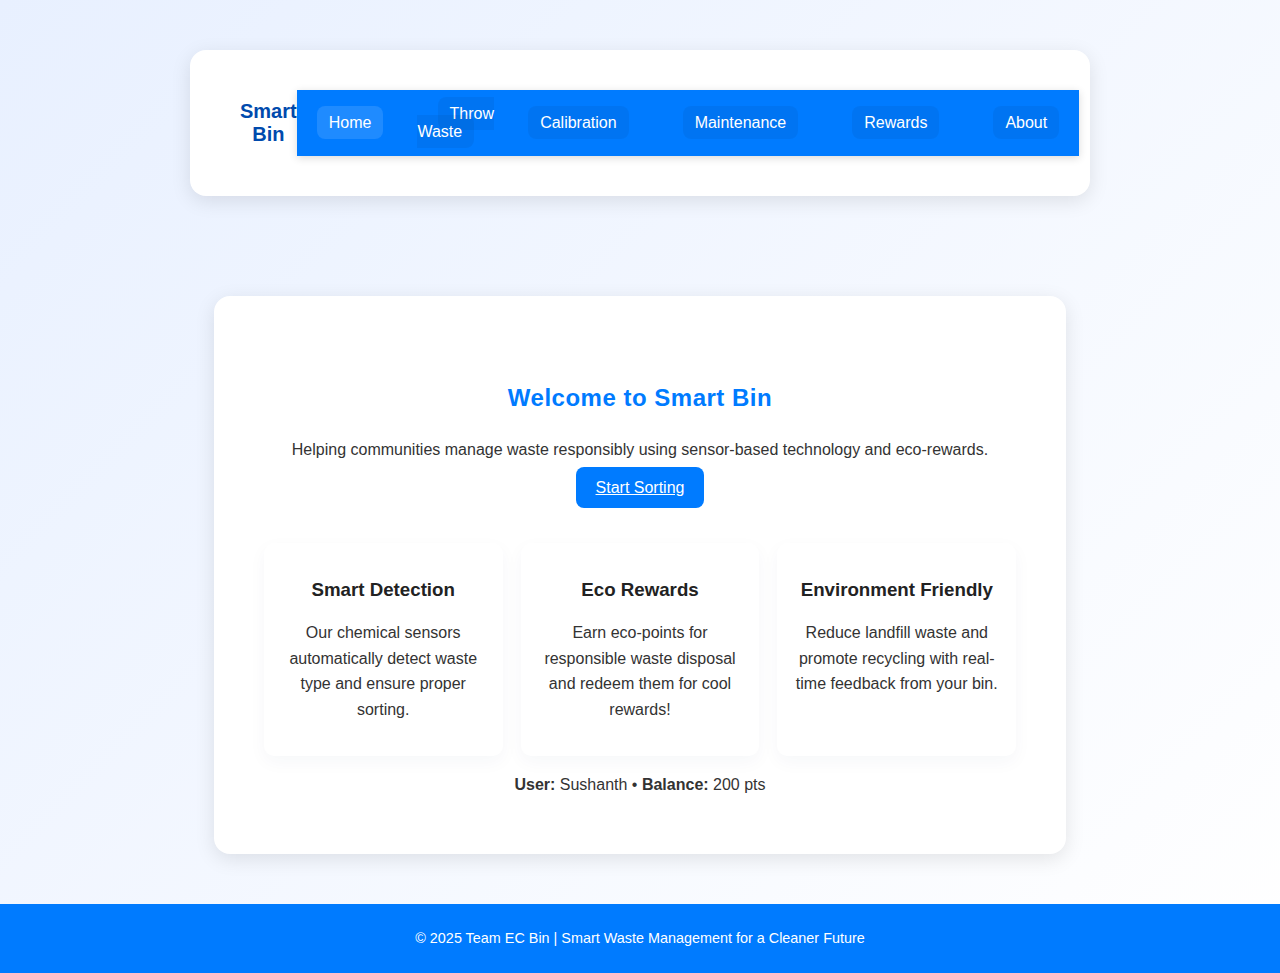
<file: index.html>
<!-- =============================
     SMART BIN WEBSITE - INDEX
     ============================= -->
<!DOCTYPE html>
<html lang="en">
<head>
    <meta charset="UTF-8">
    <meta name="viewport" content="width=device-width, initial-scale=1.0">
    <title>Smart Bin - Home</title>
    <link rel="stylesheet" href="style.css">
    <script defer src="script.js"></script>
</head>
<body>
    <header class="site-header">
        <div class="container header-inner">
            <a class="logo" href="index.html">Smart Bin</a>
            <nav class="navbar" aria-label="Main navigation">
                <ul>
                    <li><a href="index.html">Home</a></li>
                    <li><a href="throw.html">Throw Waste</a></li>
                    <li><a href="calibration.html">Calibration</a></li>
                    <li><a href="maintenance.html">Maintenance</a></li>
                    <li><a href="rewards.html">Rewards</a></li>
                    <li><a href="about.html">About</a></li>
                </ul>
            </nav>
        </div>
    </header>

    <main class="container">
        <section class="hero">
            <h2>Welcome to Smart Bin</h2>
            <p>Helping communities manage waste responsibly using sensor-based technology and eco-rewards.</p>
            <a href="throw.html" class="btn">Start Sorting</a>
        </section>

        <section class="features">
            <div class="card">
                <h3>Smart Detection</h3>
                <p>Our chemical sensors automatically detect waste type and ensure proper sorting.</p>
            </div>
            <div class="card">
                <h3>Eco Rewards</h3>
                <p>Earn eco-points for responsible waste disposal and redeem them for cool rewards!</p>
            </div>
            <div class="card">
                <h3>Environment Friendly</h3>
                <p>Reduce landfill waste and promote recycling with real-time feedback from your bin.</p>
            </div>
        </section>
        <section class="status-quick">
            <p><strong>User:</strong> <span id="home-username">Guest</span> • <strong>Balance:</strong> <span id="home-balance">0</span> pts</p>
        </section>
    </main>

    <footer>
        <p>&copy; 2025 Team EC Bin | Smart Waste Management for a Cleaner Future</p>
    </footer>
</body>
</html>

<!-- Repeat this header/footer layout for throw.html, calibration.html, maintenance.html, rewards.html, and about.html -->
</file>
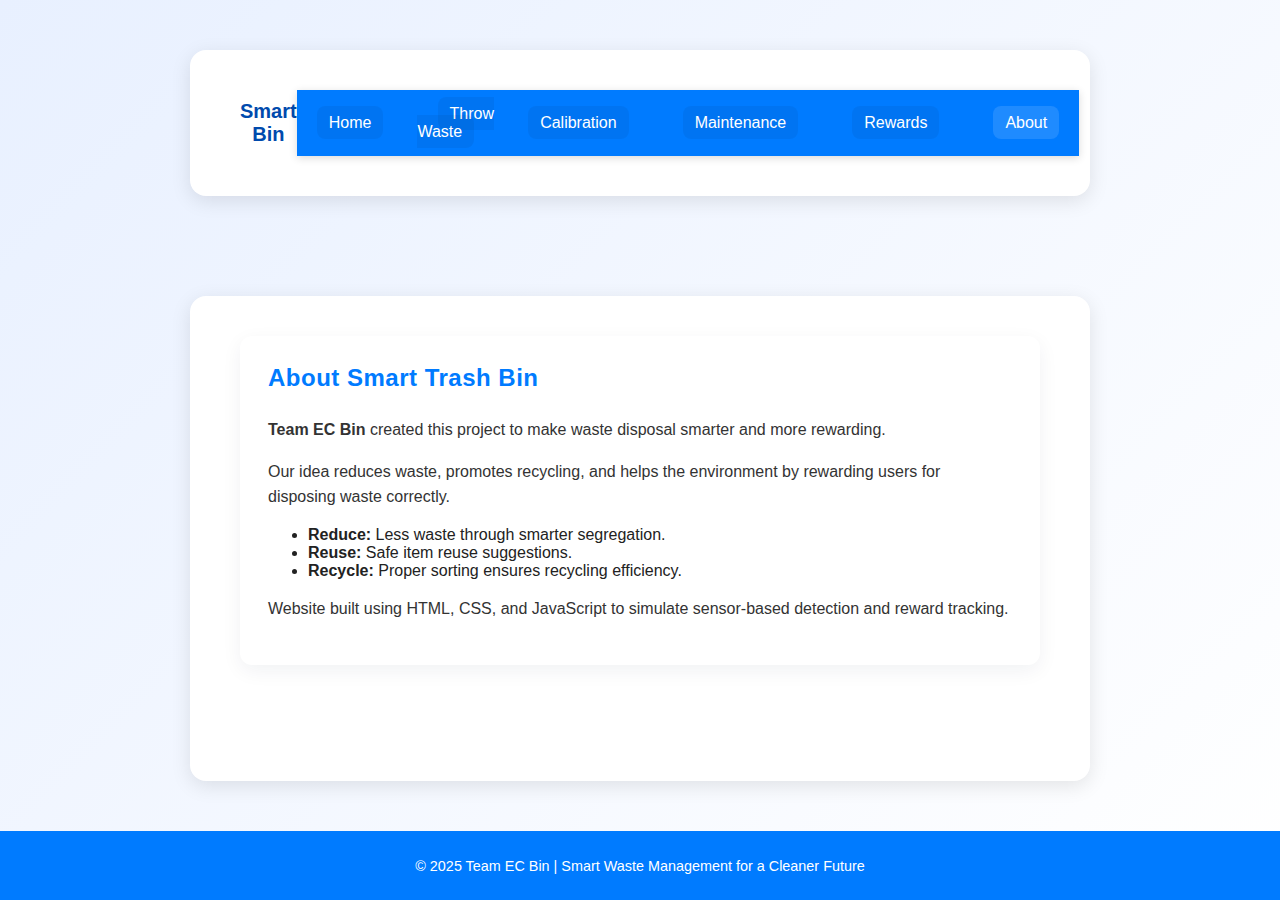
<file: about.html>
<!DOCTYPE html>
<html lang="en">
  <head>
    <meta charset="UTF-8">
    <meta name="viewport" content="width=device-width, initial-scale=1.0">
    <title>About | Smart Bin</title>
    <link rel="stylesheet" href="style.css">
    <script defer src="script.js"></script>
  </head>
  <body>
  <header class="site-header">
    <div class="container header-inner">
      <a class="logo" href="index.html">Smart Bin</a>
      <nav class="navbar" aria-label="Main navigation">
        <ul>
          <li><a href="index.html">Home</a></li>
          <li><a href="throw.html">Throw Waste</a></li>
          <li><a href="calibration.html">Calibration</a></li>
          <li><a href="maintenance.html">Maintenance</a></li>
          <li><a href="rewards.html">Rewards</a></li>
          <li><a href="about.html">About</a></li>
        </ul>
      </nav>
    </div>
  </header>

  <main class="container">
    <section class="content-card">
      <h2>About Smart Trash Bin</h2>
      <p><b>Team EC Bin</b> created this project to make waste disposal smarter and more rewarding.</p>
      <p>Our idea reduces waste, promotes recycling, and helps the environment by rewarding users for disposing waste correctly.</p>
      <ul>
        <li><b>Reduce:</b> Less waste through smarter segregation.</li>
        <li><b>Reuse:</b> Safe item reuse suggestions.</li>
        <li><b>Recycle:</b> Proper sorting ensures recycling efficiency.</li>
      </ul>
      <p>Website built using HTML, CSS, and JavaScript to simulate sensor-based detection and reward tracking.</p>
    </section>
  </main>

  <footer>
    <p>&copy; 2025 Team EC Bin | Smart Waste Management for a Cleaner Future</p>
  </footer>
  </body>
  </html>
</file>
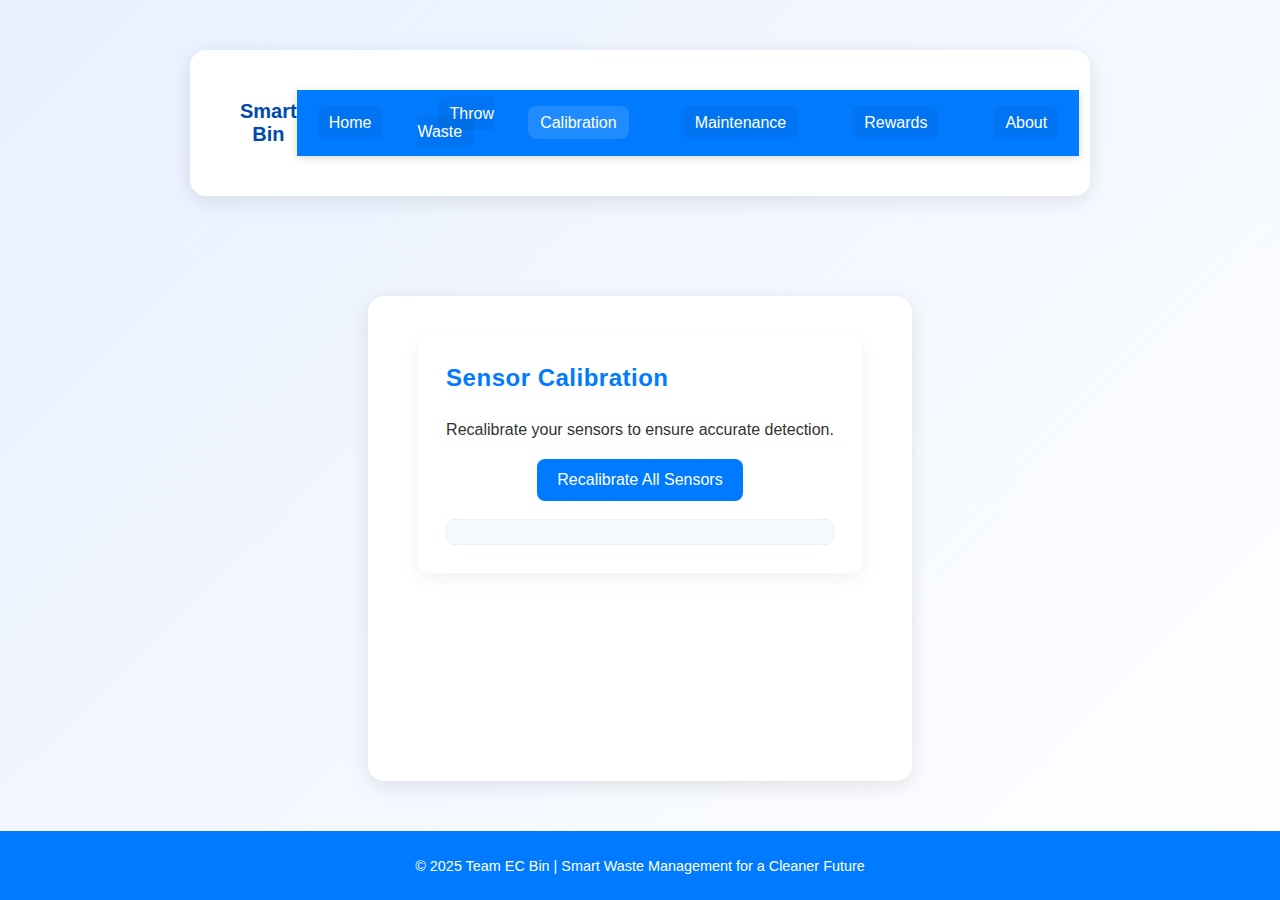
<file: calibration.html>
<!DOCTYPE html>
<html lang="en">
  <head>
    <meta charset="UTF-8">
    <meta name="viewport" content="width=device-width, initial-scale=1.0">
    <title>Calibration | Smart Bin</title>
    <link rel="stylesheet" href="style.css">
    <script defer src="script.js"></script>
  </head>
  <body>
  <header class="site-header">
    <div class="container header-inner">
      <a class="logo" href="index.html">Smart Bin</a>
      <nav class="navbar" aria-label="Main navigation">
        <ul>
          <li><a href="index.html">Home</a></li>
          <li><a href="throw.html">Throw Waste</a></li>
          <li><a href="calibration.html">Calibration</a></li>
          <li><a href="maintenance.html">Maintenance</a></li>
          <li><a href="rewards.html">Rewards</a></li>
          <li><a href="about.html">About</a></li>
        </ul>
      </nav>
    </div>
  </header>

  <main class="container">
    <section class="content-card">
      <h2>Sensor Calibration</h2>
      <p>Recalibrate your sensors to ensure accurate detection.</p>
      <div class="button-group">
        <button id="calibrateBtn" class="btn">Recalibrate All Sensors</button>
      </div>
      <div id="calibrationResult" class="result" aria-live="polite"></div>
    </section>
  </main>

  <footer>
    <p>&copy; 2025 Team EC Bin | Smart Waste Management for a Cleaner Future</p>
  </footer>
  </body>
  </html>
</file>
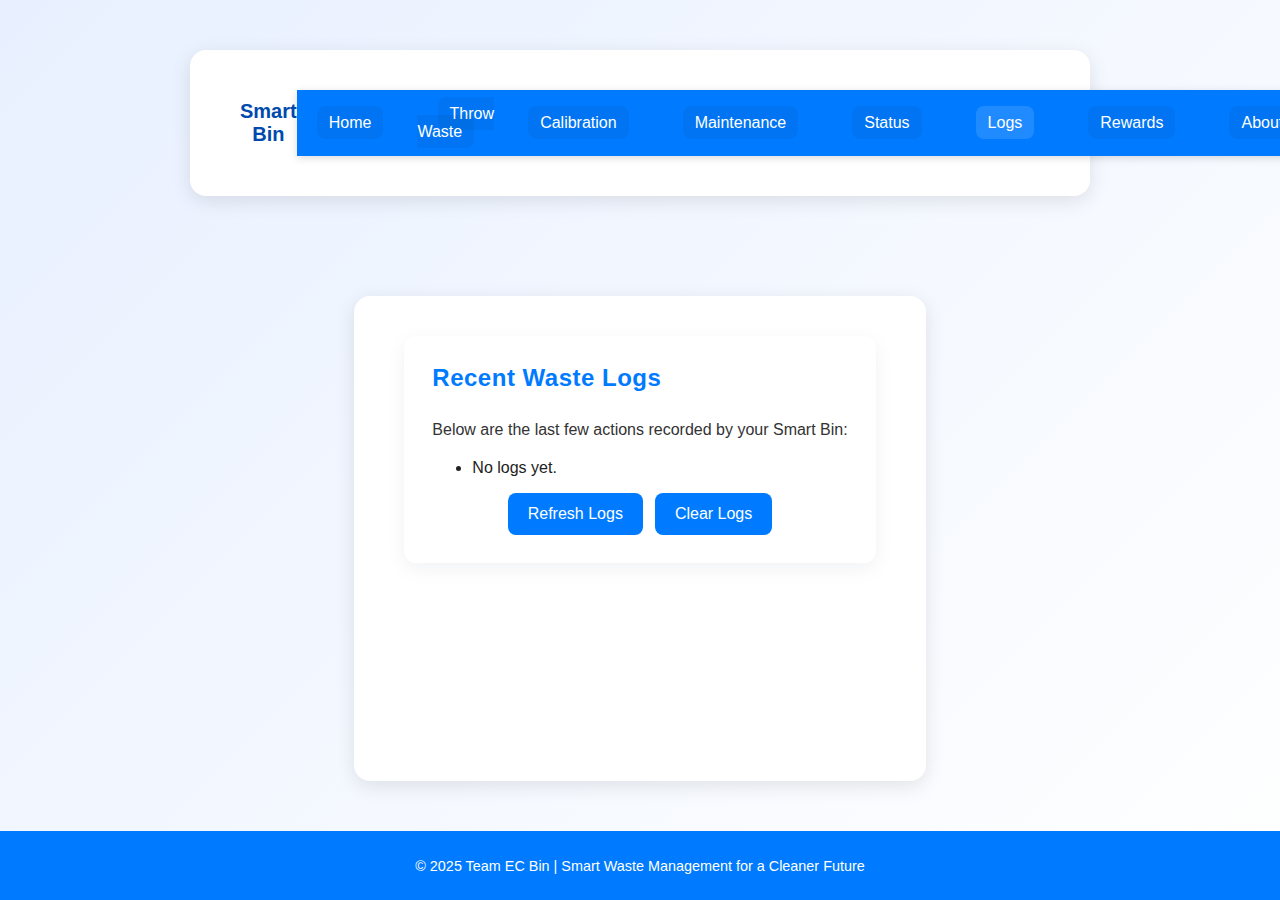
<file: logs.html>
<!DOCTYPE html>
<html lang="en">
  <head>
    <meta charset="UTF-8">
    <meta name="viewport" content="width=device-width, initial-scale=1.0">
    <title>Logs | Smart Bin</title>
    <link rel="stylesheet" href="style.css">
    <script defer src="script.js"></script>
  </head>
  <body>
  <header class="site-header">
    <div class="container header-inner">
      <a class="logo" href="index.html">Smart Bin</a>
      <nav class="navbar" aria-label="Main navigation">
        <ul>
          <li><a href="index.html">Home</a></li>
          <li><a href="throw.html">Throw Waste</a></li>
          <li><a href="calibration.html">Calibration</a></li>
          <li><a href="maintenance.html">Maintenance</a></li>
          <li><a href="status.html">Status</a></li>
          <li><a href="logs.html">Logs</a></li>
          <li><a href="rewards.html">Rewards</a></li>
          <li><a href="about.html">About</a></li>
        </ul>
      </nav>
    </div>
  </header>

  <main class="container">
    <section class="content-card">
      <h2>Recent Waste Logs</h2>
      <p>Below are the last few actions recorded by your Smart Bin:</p>
      <ul id="logList" class="result-list" aria-live="polite"></ul>
      <div class="button-row">
        <button id="refreshLogsBtn" class="btn">Refresh Logs</button>
        <button id="clearLogsBtn" class="btn">Clear Logs</button>
      </div>
    </section>
  </main>

  <footer>
    <p>&copy; 2025 Team EC Bin | Smart Waste Management for a Cleaner Future</p>
  </footer>
  </body>
  </html>
</file>
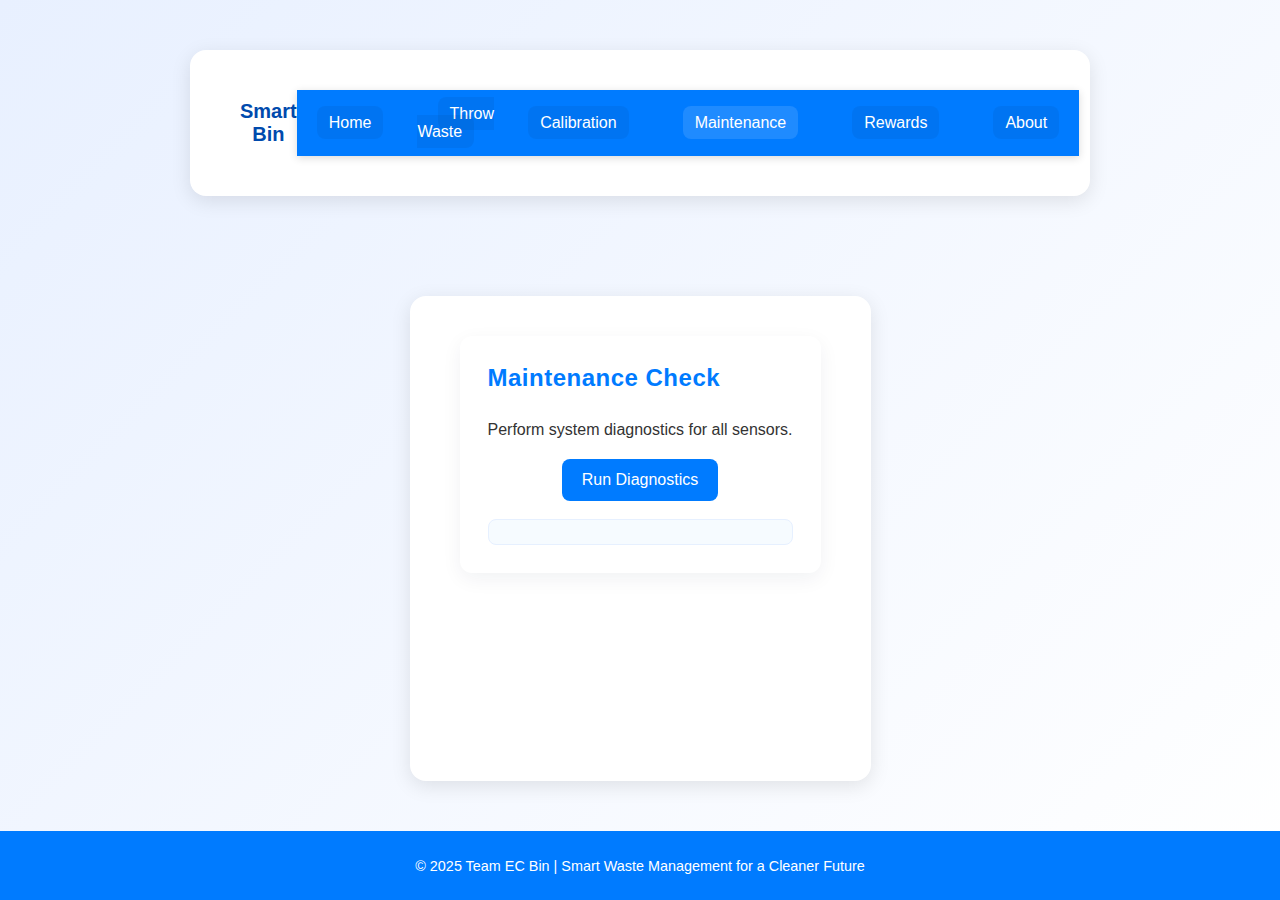
<file: maintenance.html>
<!DOCTYPE html>
<html lang="en">
  <head>
    <meta charset="UTF-8">
    <meta name="viewport" content="width=device-width, initial-scale=1.0">
    <title>Maintenance | Smart Bin</title>
    <link rel="stylesheet" href="style.css">
    <script defer src="script.js"></script>
  </head>
  <body>
  <header class="site-header">
    <div class="container header-inner">
      <a class="logo" href="index.html">Smart Bin</a>
      <nav class="navbar" aria-label="Main navigation">
        <ul>
          <li><a href="index.html">Home</a></li>
          <li><a href="throw.html">Throw Waste</a></li>
          <li><a href="calibration.html">Calibration</a></li>
          <li><a href="maintenance.html">Maintenance</a></li>
          <li><a href="rewards.html">Rewards</a></li>
          <li><a href="about.html">About</a></li>
        </ul>
      </nav>
    </div>
  </header>

  <main class="container">
    <section class="content-card">
      <h2>Maintenance Check</h2>
      <p>Perform system diagnostics for all sensors.</p>
      <div class="button-group">
        <button id="runDiagnostics" class="btn">Run Diagnostics</button>
      </div>
      <div id="maintenanceOutput" class="result" aria-live="polite"></div>
    </section>
  </main>

  <footer>
    <p>&copy; 2025 Team EC Bin | Smart Waste Management for a Cleaner Future</p>
  </footer>
  </body>
  </html>
</file>
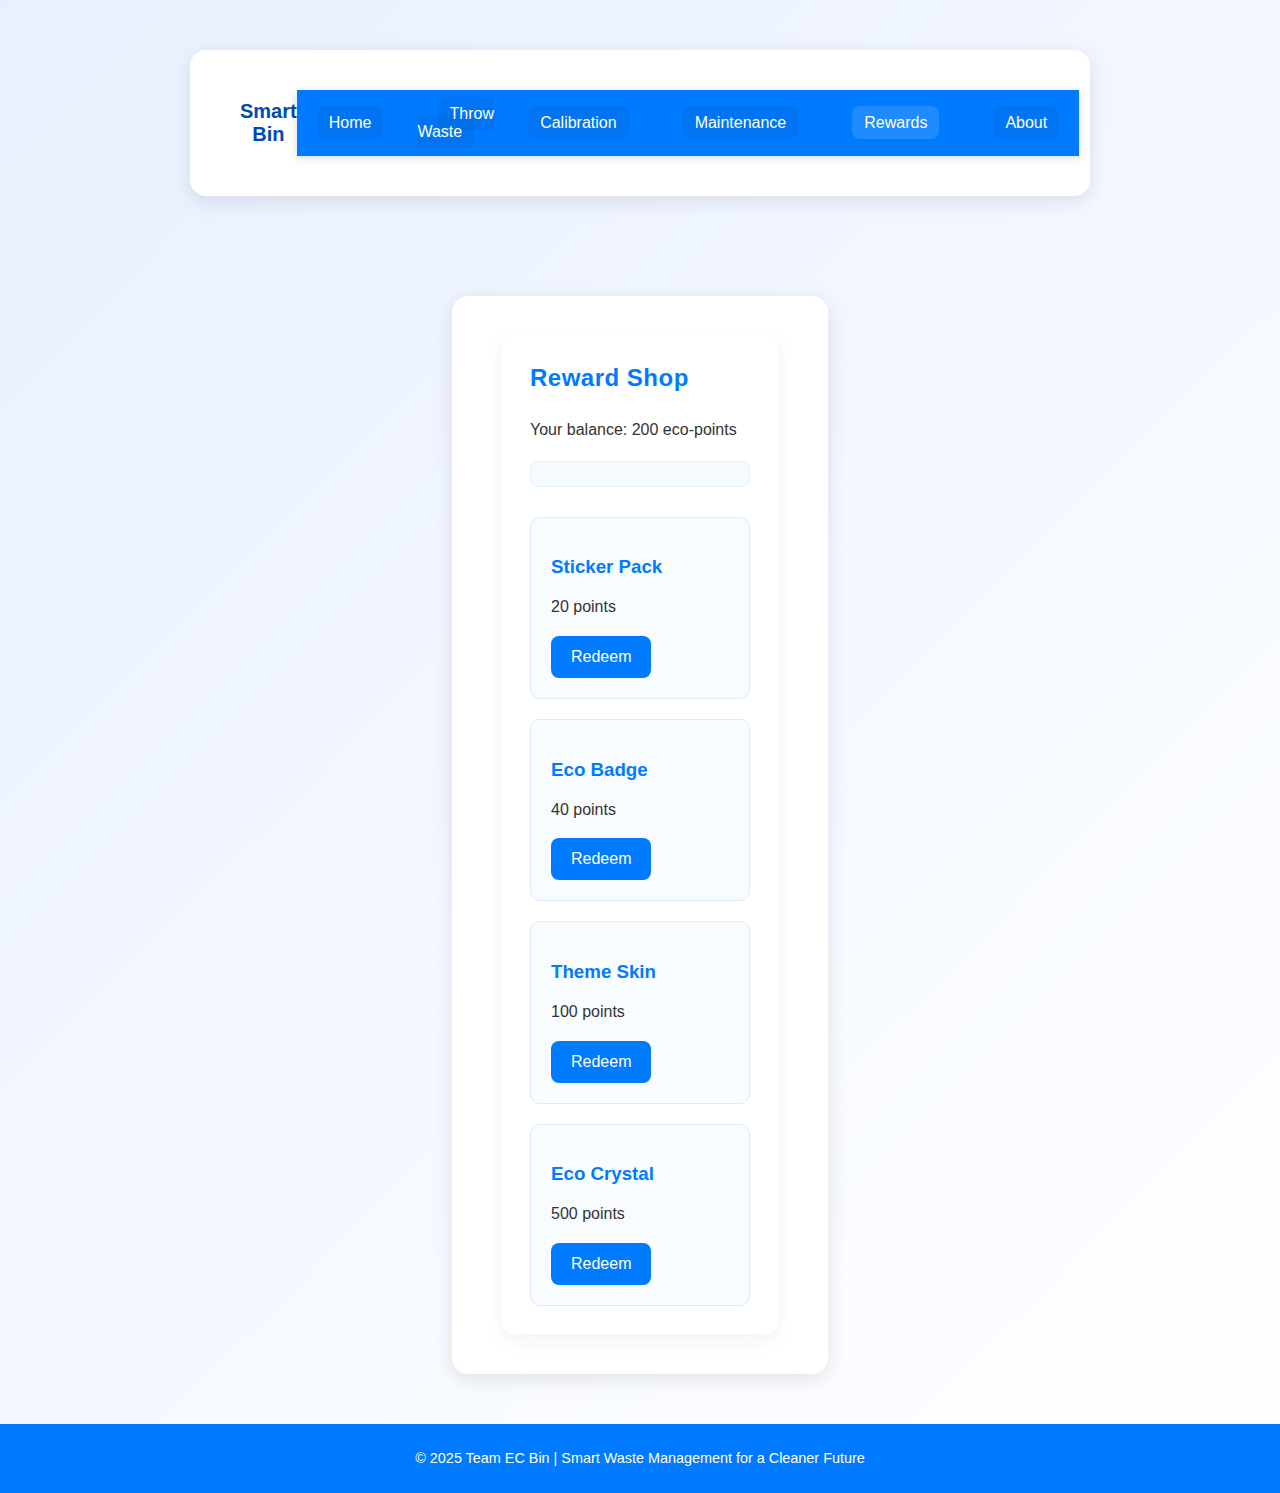
<file: rewards.html>
<!DOCTYPE html>
<html lang="en">
  <head>
    <meta charset="UTF-8">
    <meta name="viewport" content="width=device-width, initial-scale=1.0">
    <title>Rewards | Smart Bin</title>
    <link rel="stylesheet" href="style.css">
    <script defer src="script.js"></script>
  </head>
  <body>
  <header class="site-header">
    <div class="container header-inner">
      <a class="logo" href="index.html">Smart Bin</a>
      <nav class="navbar" aria-label="Main navigation">
        <ul>
          <li><a href="index.html">Home</a></li>
          <li><a href="throw.html">Throw Waste</a></li>
          <li><a href="calibration.html">Calibration</a></li>
          <li><a href="maintenance.html">Maintenance</a></li>
          <li><a href="rewards.html">Rewards</a></li>
          <li><a href="about.html">About</a></li>
        </ul>
      </nav>
    </div>
  </header>

  <main class="container">
    <section class="content-card">
      <h2>Reward Shop</h2>
      <p>Your balance: <span id="userBalance">0</span> eco-points</p>
      <div id="purchaseMessage" class="result" aria-live="polite"></div>
      <div class="rewards-grid">
        <div class="reward-card">
          <h3>Sticker Pack</h3>
          <p>20 points</p>
          <button class="buyBtn" data-item="Sticker Pack" data-cost="20">Redeem</button>
        </div>
        <div class="reward-card">
          <h3>Eco Badge</h3>
          <p>40 points</p>
          <button class="buyBtn" data-item="Eco Badge" data-cost="40">Redeem</button>
        </div>
        <div class="reward-card">
          <h3>Theme Skin</h3>
          <p>100 points</p>
          <button class="buyBtn" data-item="Theme Skin" data-cost="100">Redeem</button>
        </div>
        <div class="reward-card">
          <h3>Eco Crystal</h3>
          <p>500 points</p>
          <button class="buyBtn" data-item="Eco Crystal" data-cost="500">Redeem</button>
        </div>
      </div>
    </section>
  </main>

  <footer>
    <p>&copy; 2025 Team EC Bin | Smart Waste Management for a Cleaner Future</p>
  </footer>
  </body>
  </html>
</file>
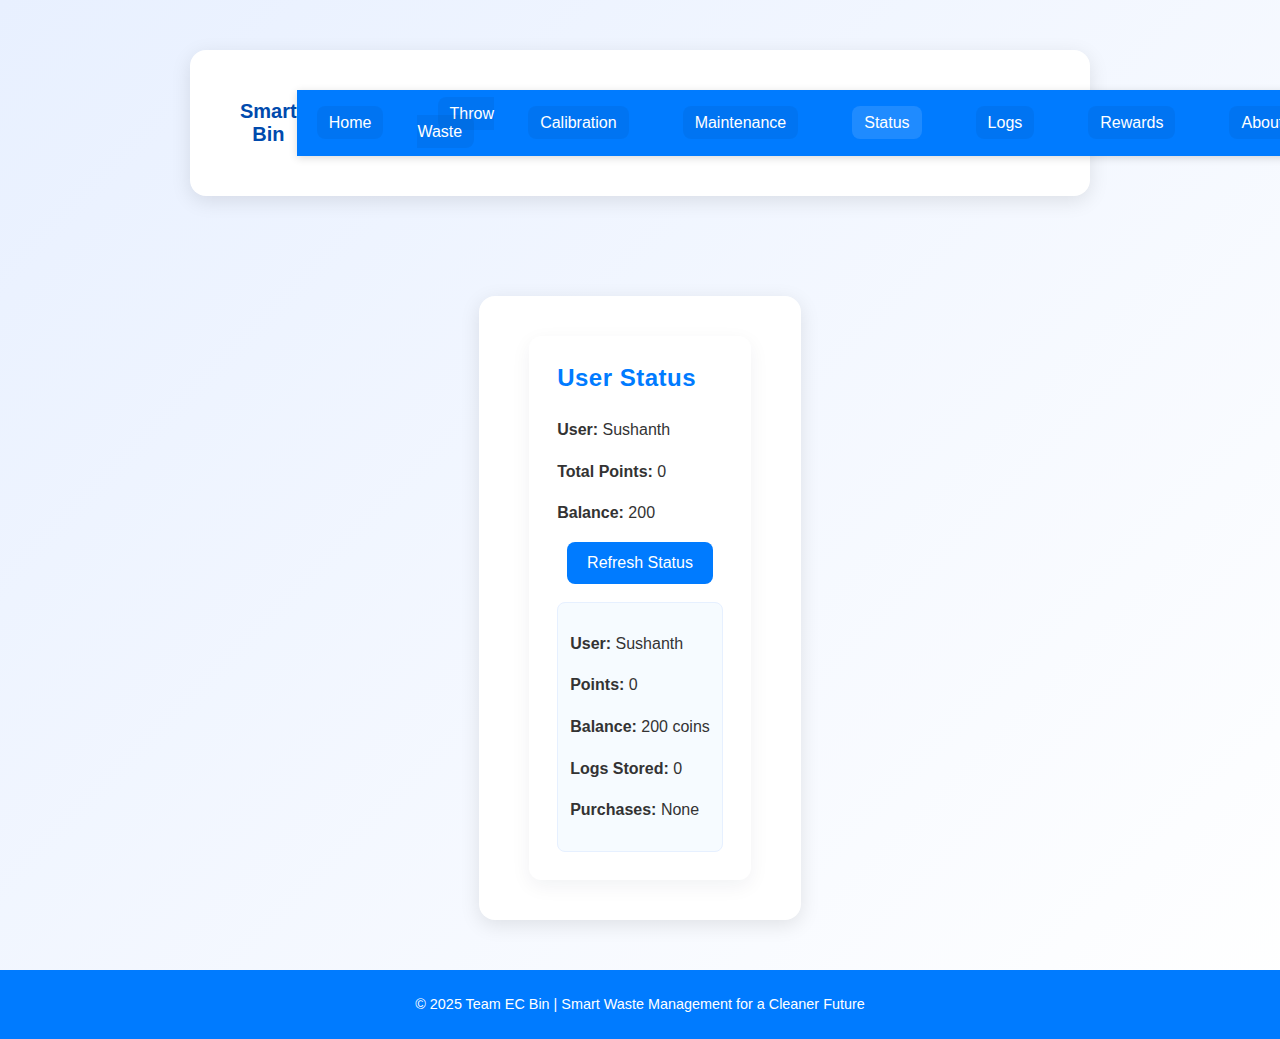
<file: status.html>
<!DOCTYPE html>
<html lang="en">
  <head>
    <meta charset="UTF-8">
    <meta name="viewport" content="width=device-width, initial-scale=1.0">
    <title>Status | Smart Bin</title>
    <link rel="stylesheet" href="style.css">
    <script defer src="script.js"></script>
  </head>
  <body>
  <header class="site-header">
    <div class="container header-inner">
      <a class="logo" href="index.html">Smart Bin</a>
      <nav class="navbar" aria-label="Main navigation">
        <ul>
          <li><a href="index.html">Home</a></li>
          <li><a href="throw.html">Throw Waste</a></li>
          <li><a href="calibration.html">Calibration</a></li>
          <li><a href="maintenance.html">Maintenance</a></li>
          <li><a href="status.html">Status</a></li>
          <li><a href="logs.html">Logs</a></li>
          <li><a href="rewards.html">Rewards</a></li>
          <li><a href="about.html">About</a></li>
        </ul>
      </nav>
    </div>
  </header>

  <main class="container">
    <section class="content-card">
      <h2>User Status</h2>
      <p><b>User:</b> <span id="userName">Sushanth</span></p>
      <p><b>Total Points:</b> <span id="userPoints">0</span></p>
      <p><b>Balance:</b> <span id="userBalance">0</span></p>
      <div class="button-row">
        <button id="refreshStatusBtn" class="btn">Refresh Status</button>
      </div>
      <div id="statusInfo" class="result" aria-live="polite"></div>
    </section>
  </main>

  <footer>
    <p>&copy; 2025 Team EC Bin | Smart Waste Management for a Cleaner Future</p>
  </footer>
  </body>
  </html>
</file>
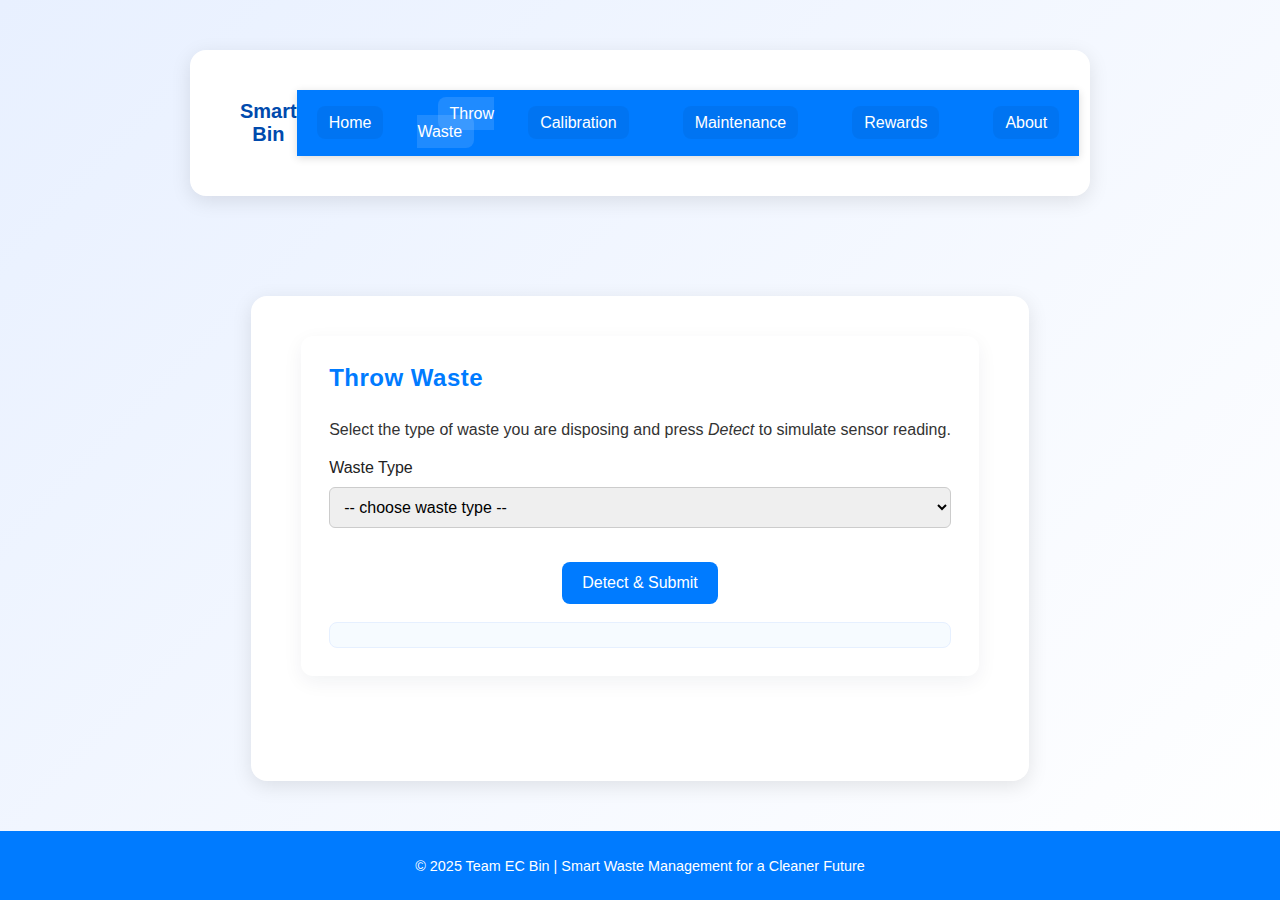
<file: throw.html>
<!-- =============================
     SMART BIN WEBSITE - INDEX
     ============================= -->
<!DOCTYPE html>
<html lang="en">
<head>
    <meta charset="UTF-8">
    <meta name="viewport" content="width=device-width, initial-scale=1.0">
    <title>Smart Bin - Home</title>
    <link rel="stylesheet" href="style.css">
    <script defer src="script.js"></script>
</head>
<body>
    <header class="site-header">
        <div class="container header-inner">
            <a class="logo" href="index.html">Smart Bin</a>
            <nav class="navbar" aria-label="Main navigation">
                <ul>
                    <li><a href="index.html">Home</a></li>
                    <li><a href="throw.html">Throw Waste</a></li>
                    <li><a href="calibration.html">Calibration</a></li>
                    <li><a href="maintenance.html">Maintenance</a></li>
                    <li><a href="rewards.html">Rewards</a></li>
                    <li><a href="about.html">About</a></li>
                </ul>
            </nav>
        </div>
    </header>

    <main class="container">
        <section class="content-card">
            <h2>Throw Waste</h2>
            <p>Select the type of waste you are disposing and press <em>Detect</em> to simulate sensor reading.</p>

            <label for="wasteType">Waste Type</label>
            <select id="wasteType">
                <option value="">-- choose waste type --</option>
                <option value="organic">Organic</option>
                <option value="plastic">Plastic</option>
                <option value="metal">Metal</option>
                <option value="glass">Glass</option>
            </select>

            <div class="button-row">
                <button id="detectBtn" class="btn">Detect & Submit</button>
            </div>

            <div id="result" class="result" aria-live="polite"></div>
        </section>
    </main>

    <footer>
        <p>&copy; 2025 Team EC Bin | Smart Waste Management for a Cleaner Future</p>
    </footer>
</body>
</html>

<!-- Repeat this header/footer layout for throw.html, calibration.html, maintenance.html, rewards.html, and about.html -->
</file>
<file: style.css>
/* =============================
   GLOBAL LAYOUT & THEME
   ============================= */

body {
  font-family: "Poppins", sans-serif;
  margin: 0;
  padding: 0;
  background: linear-gradient(135deg, #e8f0ff, #ffffff);
  color: #222;
  display: flex;
  flex-direction: column;
  min-height: 100vh;
}

/* =============================
   NAVIGATION BAR
   ============================= */

nav {
  background-color: #007BFF;
  color: white;
  padding: 15px 0;
  display: flex;
  justify-content: center;
  box-shadow: 0 2px 8px rgba(0, 0, 0, 0.15);
}

nav a {
  color: white;
  text-decoration: none;
  margin: 0 20px;
  font-weight: 500;
  transition: color 0.3s ease;
}

nav a:hover {
  color: #cce4ff;
}

/* Header / Navbar (modern) */
.site-header { background: transparent; }
.header-inner { display: flex; align-items: center; justify-content: space-between; max-width: 1100px; margin: 0 auto; padding: 10px 20px; }
.logo { font-weight: 700; color: #004aad; text-decoration: none; font-size: 1.25rem; }
.navbar ul { list-style: none; margin: 0; padding: 0; display: flex; gap: 14px; align-items: center; }
.navbar li { margin: 0; }
.navbar a { color: white; text-decoration: none; padding: 8px 12px; border-radius: 8px; background: rgba(0,0,0,0.05); }
.navbar a:hover, .navbar a.active { background: rgba(255,255,255,0.12); color: #fff; }

/* content-card (shared page card wrapper) */
.content-card { background: white; padding: 28px; border-radius: 12px; box-shadow: 0 6px 20px rgba(24,39,66,0.06); text-align: left; }
.content-card h2 { color: #004aad; margin-top: 0; }
.result { margin-top: 18px; padding: 12px; border-radius: 8px; background: #f6fbff; border: 1px solid #e6f0ff; }

/* Hero and features */
.hero { padding: 28px; text-align: center; }
.features { display: grid; grid-template-columns: repeat(auto-fit, minmax(200px,1fr)); gap: 18px; margin-top: 18px; }
.card { background: #fff; padding: 18px; border-radius: 10px; box-shadow: 0 6px 18px rgba(15,52,100,0.04); }

.button-row, .button-group { display: flex; gap: 12px; justify-content: center; margin-top: 14px; }

.status-quick { text-align: center; margin-top: 12px; color: #2d3b55; }


/* =============================
   MAIN CONTAINER
   ============================= */

.container {
  flex: 1;
  max-width: 800px;
  margin: 50px auto;
  background: white;
  padding: 40px 50px;
  border-radius: 16px;
  box-shadow: 0 5px 20px rgba(0, 0, 0, 0.1);
  text-align: center;
}

.container h1, 
.container h2 {
  color: #007BFF;
  margin-bottom: 25px;
  letter-spacing: 0.5px;
}

.container p {
  color: #333;
  line-height: 1.6;
  font-size: 1rem;
}

/* =============================
   BUTTONS
   ============================= */

button, .btn {
  background-color: #007BFF;
  border: none;
  color: white;
  padding: 12px 20px;
  font-size: 1rem;
  font-weight: 500;
  border-radius: 8px;
  cursor: pointer;
  transition: background-color 0.3s ease, transform 0.2s ease;
}

button:hover, .btn:hover {
  background-color: #0056b3;
  transform: scale(1.03);
}

/* =============================
   FORM INPUTS
   ============================= */

input, select, textarea {
  width: 100%;
  padding: 10px;
  margin: 10px 0 20px;
  border: 1px solid #ccc;
  border-radius: 6px;
  font-size: 1rem;
}

/* =============================
   TABLE STYLE (for logs)
   ============================= */

table {
  width: 100%;
  border-collapse: collapse;
  margin-top: 20px;
}

table th {
  background-color: #007BFF;
  color: white;
  padding: 10px;
  text-align: center;
}

table td {
  padding: 10px;
  border-bottom: 1px solid #ddd;
  text-align: center;
}

table tr:nth-child(even) {
  background-color: #f9f9f9;
}

/* =============================
   REWARD ITEMS GRID
   ============================= */

.rewards-grid {
  display: grid;
  grid-template-columns: repeat(auto-fit, minmax(220px, 1fr));
  gap: 20px;
  margin-top: 30px;
}

.reward-card {
  background-color: #f9fcff;
  border: 1px solid #dce9ff;
  border-radius: 10px;
  padding: 20px;
  transition: transform 0.2s ease, box-shadow 0.3s ease;
}

.reward-card:hover {
  transform: translateY(-5px);
  box-shadow: 0 5px 15px rgba(0, 123, 255, 0.15);
}

.reward-card h3 {
  color: #007BFF;
  margin-bottom: 10px;
}

/* =============================
   FOOTER
   ============================= */

footer {
  background-color: #007BFF;
  color: white;
  text-align: center;
  padding: 12px 0;
  font-size: 0.9rem;
  margin-top: auto;
}

/* =============================
   RESPONSIVE DESIGN
   ============================= */

@media (max-width: 600px) {
  .container {
    margin: 20px;
    padding: 30px;
  }

  nav a {
    margin: 0 10px;
  }
  .navbar ul { flex-wrap: wrap; justify-content: center; }
}
</file>
